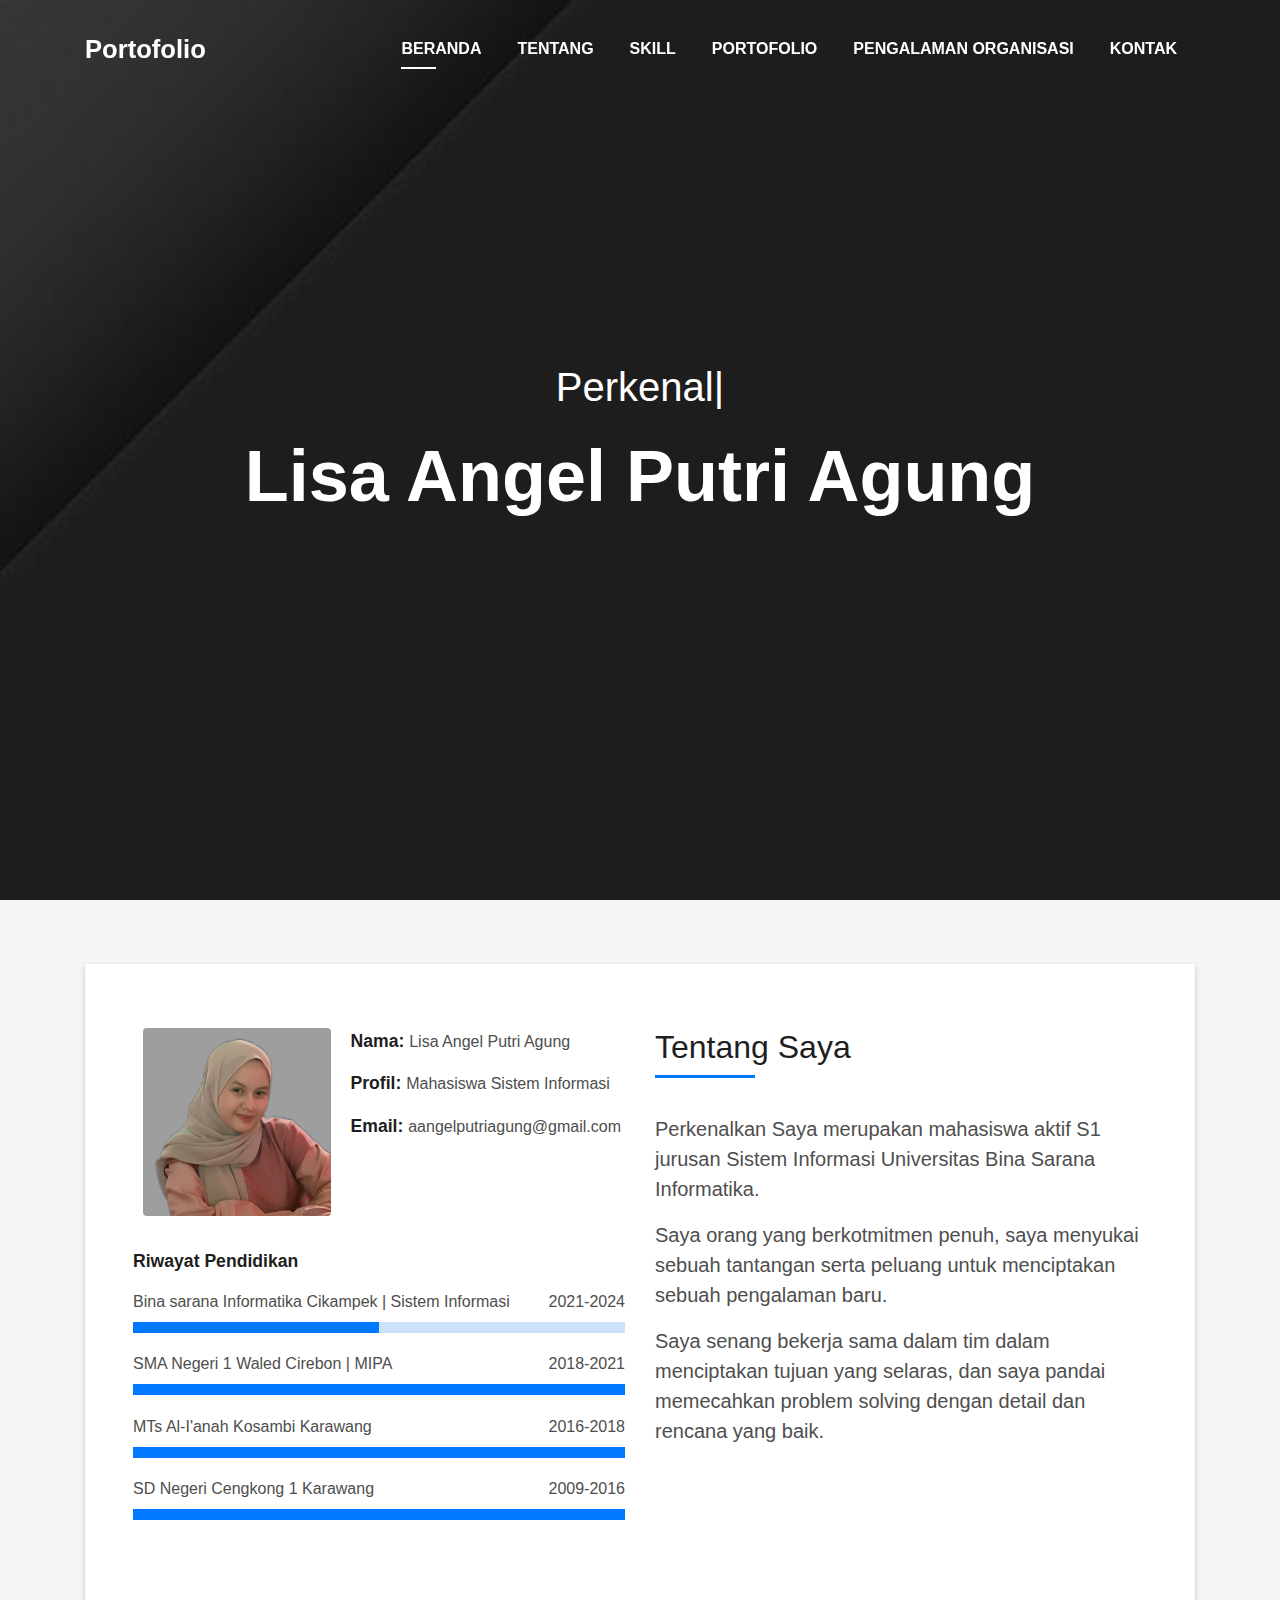
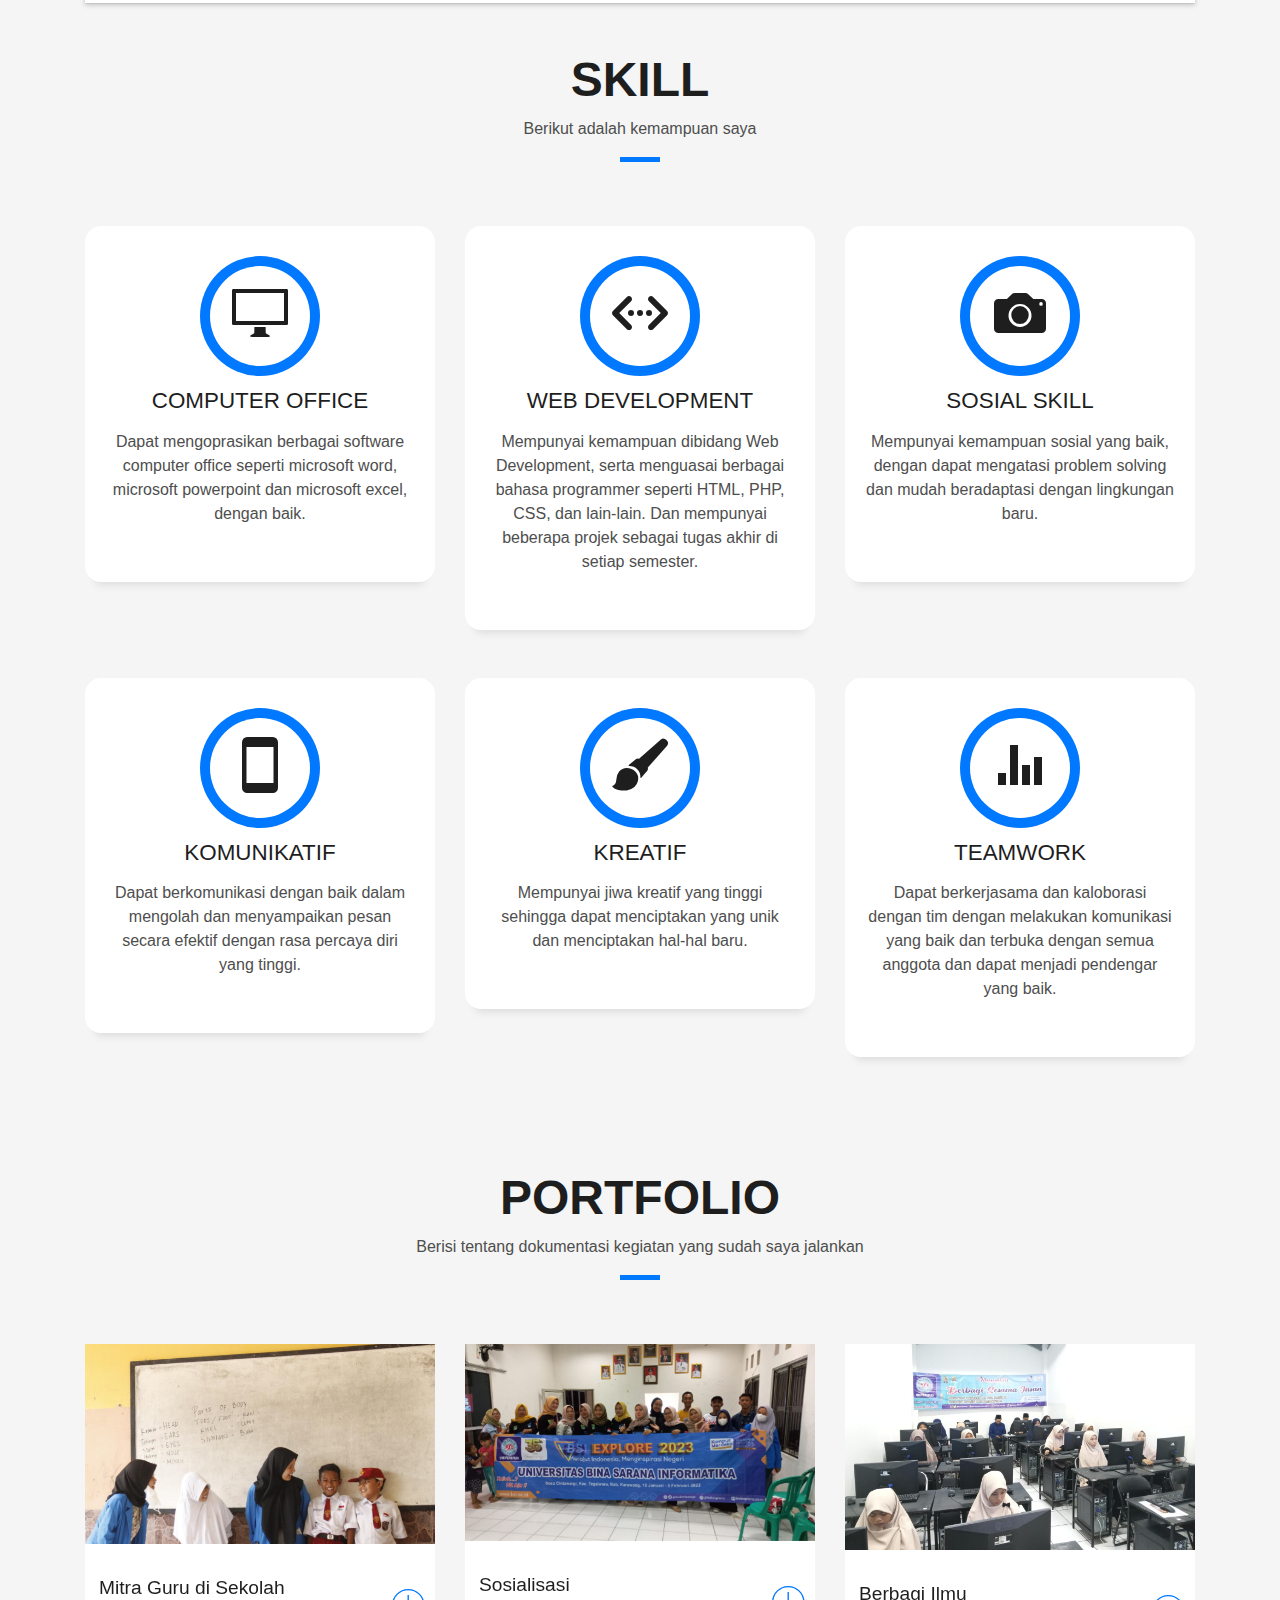
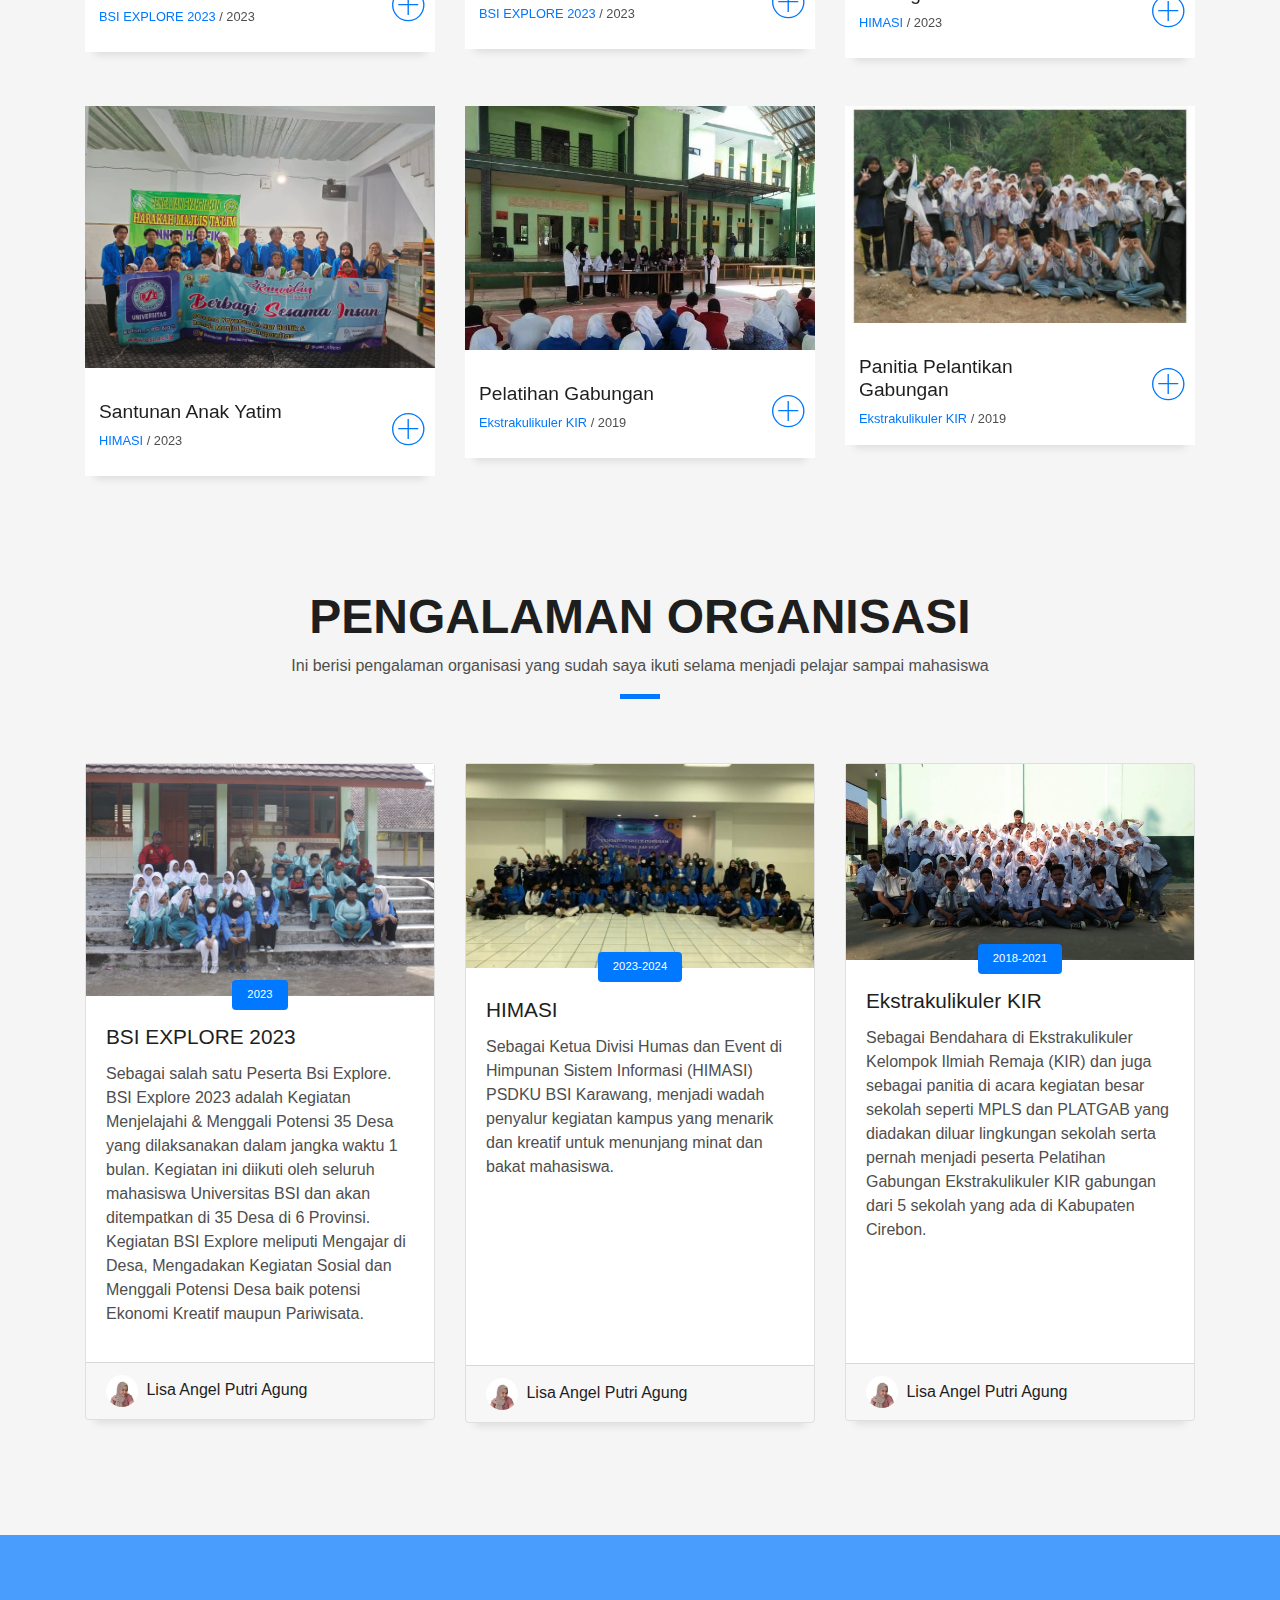
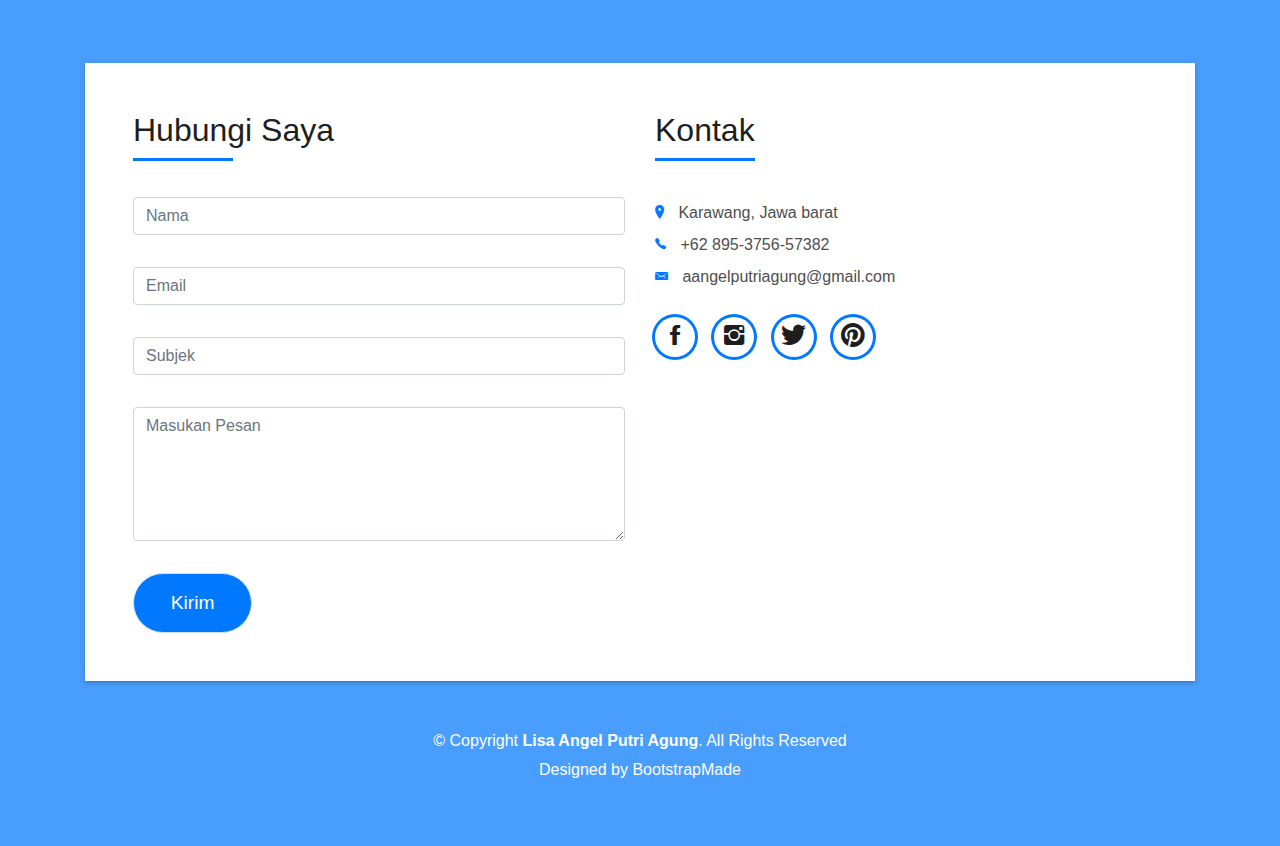
<file: index.html>
<!DOCTYPE html>
<html lang="en">

<head>
  <meta charset="utf-8">
  <title>CV Lisa Angel Putri Agung</title>
  <meta content="width=device-width, initial-scale=1.0" name="viewport">
  <meta content="" name="keywords">
  <meta content="" name="description">

  <!-- Favicons -->
  <link href="img/info.png" rel="icon">
  <link href="img/info.png" rel="apple-touch-icon">

  <!-- Bootstrap CSS File -->
  <link href="lib/bootstrap/css/bootstrap.min.css" rel="stylesheet">

  <!-- Libraries CSS Files -->
  <link href="lib/font-awesome/css/font-awesome.min.css" rel="stylesheet">
  <link href="lib/animate/animate.min.css" rel="stylesheet">
  <link href="lib/ionicons/css/ionicons.min.css" rel="stylesheet">
  <link href="lib/owlcarousel/assets/owl.carousel.min.css" rel="stylesheet">
  <link href="lib/lightbox/css/lightbox.min.css" rel="stylesheet">

  <!-- Main Stylesheet File -->
  <link href="css/style.css" rel="stylesheet">

  <!-- =======================================================
    Theme Name: DevFolio
    Theme URL: https://bootstrapmade.com/devfolio-bootstrap-portfolio-html-template/
    Author: BootstrapMade.com
    License: https://bootstrapmade.com/license/
  ======================================================= -->
</head>

<body id="page-top">

  <!--/ Nav Star /-->
  <nav class="navbar navbar-b navbar-trans navbar-expand-md fixed-top" id="mainNav">
    <div class="container">
      <a class="navbar-brand js-scroll" href="#page-top">Portofolio</a>
      <button class="navbar-toggler collapsed" type="button" data-toggle="collapse" data-target="#navbarDefault"
        aria-controls="navbarDefault" aria-expanded="false" aria-label="Toggle navigation">
        <span></span>
        <span></span>
        <span></span>
      </button>
      <div class="navbar-collapse collapse justify-content-end" id="navbarDefault">
        <ul class="navbar-nav">
          <li class="nav-item">
            <a class="nav-link js-scroll active" href="#home">Beranda</a>
          </li>
          <li class="nav-item">
            <a class="nav-link js-scroll" href="#about">Tentang</a>
          </li>
          <li class="nav-item">
            <a class="nav-link js-scroll" href="#service">Skill</a>
          </li>
          <li class="nav-item">
            <a class="nav-link js-scroll" href="#work">Portofolio</a>
          </li>
          <li class="nav-item">
            <a class="nav-link js-scroll" href="#blog">Pengalaman Organisasi</a>
          </li>
          <li class="nav-item">
            <a class="nav-link js-scroll" href="#contact">Kontak</a>
          </li>
        </ul>
      </div>
    </div>
  </nav>
  <!--/ Nav End /-->

  <!--/ Intro Skew Star /-->
  <div id="home" class="intro route bg-image" style="background-image: url(img/intro-bg3.jpg)">
    <div class="overlay-itro"></div>
    <div class="intro-content display-table">
      <div class="table-cell">
        <div class="container">
          <!--<p class="display-6 color-d">Hello, world!</p>-->
          <p class="intro-subtitle"><span class="text-slider-items">Perkenalkan Saya</span><strong
              class="text-slider"></strong></p>
          <h1 class="intro-title mb-4">Lisa Angel Putri Agung</h1>
          <!-- <p class="pt-3"><a class="btn btn-primary btn js-scroll px-4" href="#about" role="button">Learn More</a></p> -->
        </div>
      </div>
    </div>
  </div>
  <!--/ Intro Skew End /-->

  <section id="about" class="about-mf sect-pt4 route">
    <div class="container">
      <div class="row">
        <div class="col-sm-12">
          <div class="box-shadow-full">
            <div class="row">
              <div class="col-md-6">
                <div class="row">
                  <div class="col-sm-6 col-md-5">
                    <div class="about-img">
                      <img src="img/testimonial-5.jpg" class="img-fluid rounded b-shadow-a" alt="">
                    </div>
                  </div>
                  <div class="col-sm-6 col-md-7">
                    <div class="about-info">
                      <p><span class="title-s">Nama: </span> <span>Lisa Angel Putri Agung</span></p>
                      <p><span class="title-s">Profil: </span> <span>Mahasiswa Sistem Informasi</span></p>
                      <p><span class="title-s">Email: </span> <span>aangelputriagung@gmail.com</span></p>
                    </div>
                  </div>
                </div>
                <div class="skill-mf">
                  <p class="title-s">Riwayat Pendidikan</p>
                  <span>Bina sarana Informatika Cikampek | Sistem Informasi</span> <span
                    class="pull-right">2021-2024</span>
                  <div class="progress">
                    <div class="progress-bar" role="progressbar" style="width: 50%;" aria-valuenow="50"
                      aria-valuemin="0" aria-valuemax="100"></div>
                  </div>
                  <span>SMA Negeri 1 Waled Cirebon | MIPA</span> <span class="pull-right">2018-2021</span>
                  <div class="progress">
                    <div class="progress-bar" role="progressbar" style="width: 100%" aria-valuenow="100"
                      aria-valuemin="0" aria-valuemax="100"></div>
                  </div>
                  <span>MTs Al-I'anah Kosambi Karawang</span> <span class="pull-right">2016-2018</span>
                  <div class="progress">
                    <div class="progress-bar" role="progressbar" style="width: 100%" aria-valuenow="100"
                      aria-valuemin="0" aria-valuemax="100"></div>
                  </div>
                  <span>SD Negeri Cengkong 1 Karawang</span> <span class="pull-right">2009-2016</span>
                  <div class="progress">
                    <div class="progress-bar" role="progressbar" style="width: 100%" aria-valuenow="100"
                      aria-valuemin="0" aria-valuemax="100"></div>
                  </div>
                </div>
              </div>
              <div class="col-md-6">
                <div class="about-me pt-4 pt-md-0">
                  <div class="title-box-2">
                    <h5 class="title-left">
                      Tentang Saya
                    </h5>
                  </div>
                  <p class="lead">
                    Perkenalkan Saya merupakan mahasiswa aktif S1 jurusan Sistem Informasi Universitas Bina Sarana
                    Informatika.
                  </p>
                  <p class="lead">
                    Saya orang yang berkotmitmen penuh, saya menyukai sebuah tantangan serta peluang untuk menciptakan
                    sebuah pengalaman baru.
                  </p>
                  <p class="lead">
                    Saya senang bekerja sama dalam tim dalam menciptakan tujuan yang selaras, dan saya pandai memecahkan
                    problem
                    solving dengan detail dan rencana yang baik.

                  </p>
                </div>
              </div>
            </div>
          </div>
        </div>
      </div>
    </div>
  </section>

  <!--/ Section Services Star /-->
  <section id="service" class="services-mf route">
    <div class="container">
      <div class="row">
        <div class="col-sm-12">
          <div class="title-box text-center">
            <h3 class="title-a">
              Skill
            </h3>
            <p class="subtitle-a">
              Berikut adalah kemampuan saya
            </p>
            <div class="line-mf"></div>
          </div>
        </div>
      </div>
      <div class="row">
        <div class="col-md-4">
          <div class="service-box">
            <div class="service-ico">
              <span class="ico-circle"><i class="ion-monitor"></i></span>
            </div>
            <div class="service-content">
              <h2 class="s-title">Computer Office</h2>
              <p class="s-description text-center">
                Dapat mengoprasikan berbagai software computer office seperti microsoft word, microsoft powerpoint
                dan microsoft excel,
                dengan baik.
              </p>
            </div>
          </div>
        </div>
        <div class="col-md-4">
          <div class="service-box">
            <div class="service-ico">
              <span class="ico-circle"><i class="ion-code-working"></i></span>
            </div>
            <div class="service-content">
              <h2 class="s-title">Web Development</h2>
              <p class="s-description text-center">
                Mempunyai kemampuan dibidang Web Development, serta menguasai berbagai bahasa programmer
                seperti HTML, PHP, CSS, dan lain-lain.
                Dan mempunyai beberapa projek sebagai tugas akhir di setiap semester.
              </p>
            </div>
          </div>
        </div>
        <div class="col-md-4">
          <div class="service-box">
            <div class="service-ico">
              <span class="ico-circle"><i class="ion-camera"></i></span>
            </div>
            <div class="service-content">
              <h2 class="s-title">Sosial Skill</h2>
              <p class="s-description text-center">
                Mempunyai kemampuan sosial yang baik, dengan dapat mengatasi problem solving dan
                mudah beradaptasi dengan lingkungan baru.

              </p>
            </div>
          </div>
        </div>
        <div class="col-md-4">
          <div class="service-box">
            <div class="service-ico">
              <span class="ico-circle"><i class="ion-android-phone-portrait"></i></span>
            </div>
            <div class="service-content">
              <h2 class="s-title">Komunikatif</h2>
              <p class="s-description text-center">
                Dapat berkomunikasi dengan baik dalam mengolah dan menyampaikan pesan secara efektif
                dengan rasa percaya diri yang tinggi.

              </p>
            </div>
          </div>
        </div>
        <div class="col-md-4">
          <div class="service-box">
            <div class="service-ico">
              <span class="ico-circle"><i class="ion-paintbrush"></i></span>
            </div>
            <div class="service-content">
              <h2 class="s-title">Kreatif</h2>
              <p class="s-description text-center">
                Mempunyai jiwa kreatif yang tinggi sehingga dapat menciptakan yang unik dan menciptakan
                hal-hal baru.

              </p>
            </div>
          </div>
        </div>
        <div class="col-md-4">
          <div class="service-box">
            <div class="service-ico">
              <span class="ico-circle"><i class="ion-stats-bars"></i></span>
            </div>
            <div class="service-content">
              <h2 class="s-title">Teamwork</h2>
              <p class="s-description text-center">
                Dapat berkerjasama dan kaloborasi dengan tim dengan melakukan komunikasi yang baik dan
                terbuka dengan semua anggota dan dapat menjadi pendengar yang baik.

              </p>
            </div>
          </div>
        </div>
      </div>
    </div>
  </section>


  <!--/ Section Portfolio Star /-->
  <section id="work" class="portfolio-mf sect-pt4 route">
    <div class="container">
      <div class="row">
        <div class="col-sm-12">
          <div class="title-box text-center">
            <h3 class="title-a">
              Portfolio
            </h3>
            <p class="subtitle-a">
              Berisi tentang dokumentasi kegiatan yang sudah saya jalankan
            </p>
            <div class="line-mf"></div>
          </div>
        </div>
      </div>
      <div class="row">
        <div class="col-md-4">
          <div class="work-box">
            <a href="img/1.jpg" data-lightbox="gallery-mf">
              <div class="work-img">
                <img src="img/1.jpg" alt="" class="img-fluid">
              </div>
              <div class="work-content">
                <div class="row">
                  <div class="col-sm-8">
                    <h2 class="w-title">Mitra Guru di Sekolah</h2>
                    <div class="w-more">
                      <span class="w-ctegory">BSI EXPLORE 2023</span> / <span class="w-date">2023</span>
                    </div>
                  </div>
                  <div class="col-sm-4">
                    <div class="w-like">
                      <span class="ion-ios-plus-outline"></span>
                    </div>
                  </div>
                </div>
              </div>
            </a>
          </div>
        </div>
        <div class="col-md-4">
          <div class="work-box">
            <a href="img/4.jpg" data-lightbox="gallery-mf">
              <div class="work-img">
                <img src="img/4.jpg" alt="" class="img-fluid">
              </div>
              <div class="work-content">
                <div class="row">
                  <div class="col-sm-8">
                    <h2 class="w-title">Sosialisasi</h2>
                    <div class="w-more">
                      <span class="w-ctegory">BSI EXPLORE 2023</span> / <span class="w-date">2023</span>
                    </div>
                  </div>
                  <div class="col-sm-4">
                    <div class="w-like">
                      <span class="ion-ios-plus-outline"></span>
                    </div>
                  </div>
                </div>
              </div>
            </a>
          </div>
        </div>
        <div class="col-md-4">
          <div class="work-box">
            <a href="img/6.jpg" data-lightbox="gallery-mf">
              <div class="work-img">
                <img src="img/6.jpg" alt="" class="img-fluid">
              </div>
              <div class="work-content">
                <div class="row">
                  <div class="col-sm-8">
                    <h2 class="w-title">Berbagi Ilmu</h2>
                    <div class="w-more">
                      <span class="w-ctegory">HIMASI</span> / <span class="w-date">2023</span>
                    </div>
                  </div>
                  <div class="col-sm-4">
                    <div class="w-like">
                      <span class="ion-ios-plus-outline"></span>
                    </div>
                  </div>
                </div>
              </div>
            </a>
          </div>
        </div>
        <div class="col-md-4">
          <div class="work-box">
            <a href="img/5.jpg" data-lightbox="gallery-mf">
              <div class="work-img">
                <img src="img/5.jpg" alt="" class="img-fluid">
              </div>
              <div class="work-content">
                <div class="row">
                  <div class="col-sm-8">
                    <h2 class="w-title">Santunan Anak Yatim</h2>
                    <div class="w-more">
                      <span class="w-ctegory">HIMASI</span> / <span class="w-date">2023</span>
                    </div>
                  </div>
                  <div class="col-sm-4">
                    <div class="w-like">
                      <span class="ion-ios-plus-outline"></span>
                    </div>
                  </div>
                </div>
              </div>
            </a>
          </div>
        </div>
        <div class="col-md-4">
          <div class="work-box">
            <a href="img/7.jpg" data-lightbox="gallery-mf">
              <div class="work-img">
                <img src="img/7.jpg" alt="" class="img-fluid">
              </div>
              <div class="work-content">
                <div class="row">
                  <div class="col-sm-8">
                    <h2 class="w-title">Pelatihan Gabungan</h2>
                    <div class="w-more">
                      <span class="w-ctegory">Ekstrakulikuler KIR</span> / <span class="w-date">2019</span>
                    </div>
                  </div>
                  <div class="col-sm-4">
                    <div class="w-like">
                      <span class="ion-ios-plus-outline"></span>
                    </div>
                  </div>
                </div>
              </div>
            </a>
          </div>
        </div>
        <div class="col-md-4">
          <div class="work-box">
            <a href="img/3.jpg" data-lightbox="gallery-mf">
              <div class="work-img">
                <img src="img/3.jpg" alt="" class="img-fluid">
              </div>
              <div class="work-content">
                <div class="row">
                  <div class="col-sm-8">
                    <h2 class="w-title">Panitia Pelantikan Gabungan</h2>
                    <div class="w-more">
                      <span class="w-ctegory">Ekstrakulikuler KIR</span> / <span class="w-date">2019</span>
                    </div>
                  </div>
                  <div class="col-sm-4">
                    <div class="w-like">
                      <span class="ion-ios-plus-outline"></span>
                    </div>
                  </div>
                </div>
              </div>
            </a>
          </div>
        </div>

      </div>
    </div>
  </section>
  <!--/ Section Portfolio End /-->


  <!--/ Section Blog Star /-->
  <section id="blog" class="blog-mf sect-pt4 route">
    <div class="container">
      <div class="row">
        <div class="col-sm-12">
          <div class="title-box text-center">
            <h3 class="title-a">
              Pengalaman Organisasi
            </h3>
            <p class="subtitle-a">
              Ini berisi pengalaman organisasi yang sudah saya ikuti selama menjadi pelajar sampai mahasiswa
            </p>
            <div class="line-mf"></div>
          </div>
        </div>
      </div>
      <div class="row">
        <div class="col-md-4">
          <div class="card card-blog">
            <div class="card-img">
              <a href="blog-single.html"><img src="img/post-4.jpg" alt="" class="img-fluid"></a>
            </div>
            <div class="card-body">
              <div class="card-category-box">
                <div class="card-category">
                  <h6 class="category">2023</h6>
                </div>
              </div>
              <h3 class="card-title"><a href="blog-single.html">BSI EXPLORE 2023</a></h3>
              <p class="card-description">
                Sebagai salah satu Peserta Bsi Explore. BSI Explore 2023 adalah Kegiatan Menjelajahi & Menggali Potensi
                35 Desa yang dilaksanakan dalam jangka waktu 1 bulan.
                Kegiatan ini diikuti oleh seluruh mahasiswa Universitas BSI dan akan ditempatkan di 35 Desa di 6
                Provinsi.
                Kegiatan BSI Explore meliputi Mengajar di Desa, Mengadakan Kegiatan Sosial dan
                Menggali Potensi Desa baik potensi Ekonomi Kreatif maupun Pariwisata.
              </p>
            </div>
            <div class="card-footer">
              <div class="post-author">
                <a href="#">
                  <img src="img/testimonial-1.jpg" alt="" class="avatar rounded-circle">
                  <span class="author">Lisa Angel Putri Agung</span>
                </a>
              </div>

            </div>
          </div>
        </div>
        <div class="col-md-4">
          <div class="card card-blog">
            <div class="card-img">
              <a href="blog-single.html"><img src="img/post-5.jpg" alt="" class="img-fluid"></a>
            </div>
            <div class="card-body">
              <div class="card-category-box">
                <div class="card-category">
                  <h6 class="category">2023-2024</h6>
                </div>
              </div>
              <h3 class="card-title"><a href="blog-single.html">HIMASI</a></h3>
              <p class="card-description " style="padding-bottom: 150px">
                Sebagai Ketua Divisi Humas dan Event di Himpunan Sistem Informasi (HIMASI) PSDKU BSI Karawang,
                menjadi wadah penyalur kegiatan kampus yang menarik dan kreatif untuk menunjang minat dan bakat
                mahasiswa.
              </p>
            </div>
            <div class="card-footer">
              <div class="post-author">
                <a href="#">
                  <img src="img/testimonial-1.jpg" alt="" class="avatar rounded-circle">
                  <span class="author">Lisa Angel Putri Agung</span>
                </a>
              </div>

            </div>
          </div>
        </div>
        <div class="col-md-4">
          <div class="card card-blog">
            <div class="card-img">
              <a href="blog-single.html"><img src="img/post-6.jpg" alt="" class="img-fluid"></a>
            </div>
            <div class="card-body">
              <div class="card-category-box">
                <div class="card-category">
                  <h6 class="category">2018-2021</h6>
                </div>
              </div>
              <h3 class="card-title"><a href="blog-single.html">Ekstrakulikuler KIR</a></h3>
              <p class="card-description" style="padding-bottom: 85px;">
                Sebagai Bendahara di Ekstrakulikuler Kelompok Ilmiah Remaja (KIR) dan juga sebagai panitia di acara
                kegiatan besar sekolah seperti MPLS dan PLATGAB yang diadakan diluar lingkungan sekolah serta
                pernah menjadi peserta Pelatihan Gabungan Ekstrakulikuler KIR gabungan dari 5 sekolah yang ada di
                Kabupaten Cirebon.
              </p>
            </div>
            <div class=" card-footer">
              <div class="post-author">
                <a href="#">
                  <img src="img/testimonial-1.jpg" alt="" class="avatar rounded-circle">
                  <span class="author">Lisa Angel Putri Agung</span>
                </a>
              </div>

            </div>
          </div>
        </div>
      </div>
    </div>
  </section>
  <!--/ Section Blog End /-->

  <!--/ Section Contact-Footer Star /-->
  <section class="paralax-mf footer-paralax bg-image sect-mt4 route" style="background-image: url(img/overlay-bg.jpg)">
    <div class="overlay-mf"></div>
    <div class="container">
      <div class="row">
        <div class="col-sm-12">
          <div class="contact-mf">
            <div id="contact" class="box-shadow-full">
              <div class="row">
                <div class="col-md-6">
                  <div class="title-box-2">
                    <h5 class="title-left">
                      Hubungi Saya
                    </h5>
                  </div>
                  <div>
                    <form action="" method="post" role="form" class="contactForm">
                      <div id="sendmessage">Pesan anda sudah terkirim. Terima kasih!</div>
                      <div id="errormessage"></div>
                      <div class="row">
                        <div class="col-md-12 mb-3">
                          <div class="form-group">
                            <input type="text" name="name" class="form-control" id="name" placeholder="Nama"
                              data-rule="minlen:4" data-msg="Please enter at least 4 chars" />
                            <div class="validation"></div>
                          </div>
                        </div>
                        <div class="col-md-12 mb-3">
                          <div class="form-group">
                            <input type="email" class="form-control" name="email" id="email" placeholder="Email"
                              data-rule="email" data-msg="Please enter a valid email" />
                            <div class="validation"></div>
                          </div>
                        </div>
                        <div class="col-md-12 mb-3">
                          <div class="form-group">
                            <input type="text" class="form-control" name="subject" id="subject" placeholder="Subjek"
                              data-rule="minlen:4" data-msg="Please enter at least 8 chars of subject" />
                            <div class="validation"></div>
                          </div>
                        </div>
                        <div class="col-md-12 mb-3">
                          <div class="form-group">
                            <textarea class="form-control" name="message" rows="5" data-rule="required"
                              data-msg="Please write something for us" placeholder="Masukan Pesan"></textarea>
                            <div class="validation"></div>
                          </div>
                        </div>
                        <div class="col-md-12">
                          <button type="submit" class="button button-a button-big button-rouded">Kirim</button>
                        </div>
                      </div>
                    </form>
                  </div>
                </div>
                <div class="col-md-6">
                  <div class="title-box-2 pt-4 pt-md-0">
                    <h5 class="title-left">
                      Kontak
                    </h5>
                  </div>
                  <div class="more-info">

                    <ul class="list-ico">
                      <li><span class="ion-ios-location"></span> Karawang, Jawa barat</li>
                      <li><span class="ion-ios-telephone"></span> +62 895-3756-57382</li>
                      <li><span class="ion-email"></span> aangelputriagung@gmail.com</li>
                    </ul>
                  </div>
                  <div class="socials">
                    <ul>
                      <li><a
                          href="https://www.facebook.com/profile.php?id=100009009228114&mibextid=HQY48bSgtFjSxY5f"><span
                            class="ico-circle"><i class="ion-social-facebook"></i></span></a></li>
                      <li><a href="https://instagram.com/angelptz?igshid=ZDdkNTZiNTM="><span class="ico-circle"><i
                              class="ion-social-instagram"></i></span></a></li>
                      <li><a href="https://twitter.com/angelptzz?t=Z163bAjgW2f7R1mRNu0qTw&s=09"><span
                            class="ico-circle"><i class="ion-social-twitter"></i></span></a></li>
                      <li><a href="https://pin.it/4Snqbpb"><span class="ico-circle"><i
                              class="ion-social-pinterest"></i></span></a></li>
                    </ul>
                  </div>
                </div>
              </div>
            </div>
          </div>
        </div>
      </div>
    </div>
    <footer>
      <div class="container">
        <div class="row">
          <div class="col-sm-12">
            <div class="copyright-box">
              <p class="copyright">&copy; Copyright <strong>Lisa Angel Putri Agung</strong>. All Rights Reserved</p>
              <div class="credits">
                <!--
                  All the links in the footer should remain intact.
                  You can delete the links only if you purchased the pro version.
                  Licensing information: https://bootstrapmade.com/license/
                  Purchase the pro version with working PHP/AJAX contact form: https://bootstrapmade.com/buy/?theme=DevFolio
                -->
                Designed by <a href="https://bootstrapmade.com/">BootstrapMade</a>
              </div>
            </div>
          </div>
        </div>
      </div>
    </footer>
  </section>
  <!--/ Section Contact-footer End /-->

  <a href="#" class="back-to-top"><i class="fa fa-chevron-up"></i></a>
  <div id="preloader"></div>

  <!-- JavaScript Libraries -->
  <script src="lib/jquery/jquery.min.js"></script>
  <script src="lib/jquery/jquery-migrate.min.js"></script>
  <script src="lib/popper/popper.min.js"></script>
  <script src="lib/bootstrap/js/bootstrap.min.js"></script>
  <script src="lib/easing/easing.min.js"></script>
  <script src="lib/counterup/jquery.waypoints.min.js"></script>
  <script src="lib/counterup/jquery.counterup.js"></script>
  <script src="lib/owlcarousel/owl.carousel.min.js"></script>
  <script src="lib/lightbox/js/lightbox.min.js"></script>
  <script src="lib/typed/typed.min.js"></script>
  <!-- Contact Form JavaScript File -->
  <script src="contactform/contactform.js"></script>

  <!-- Template Main Javascript File -->
  <script src="js/main.js"></script>

</body>

</html>
</file>
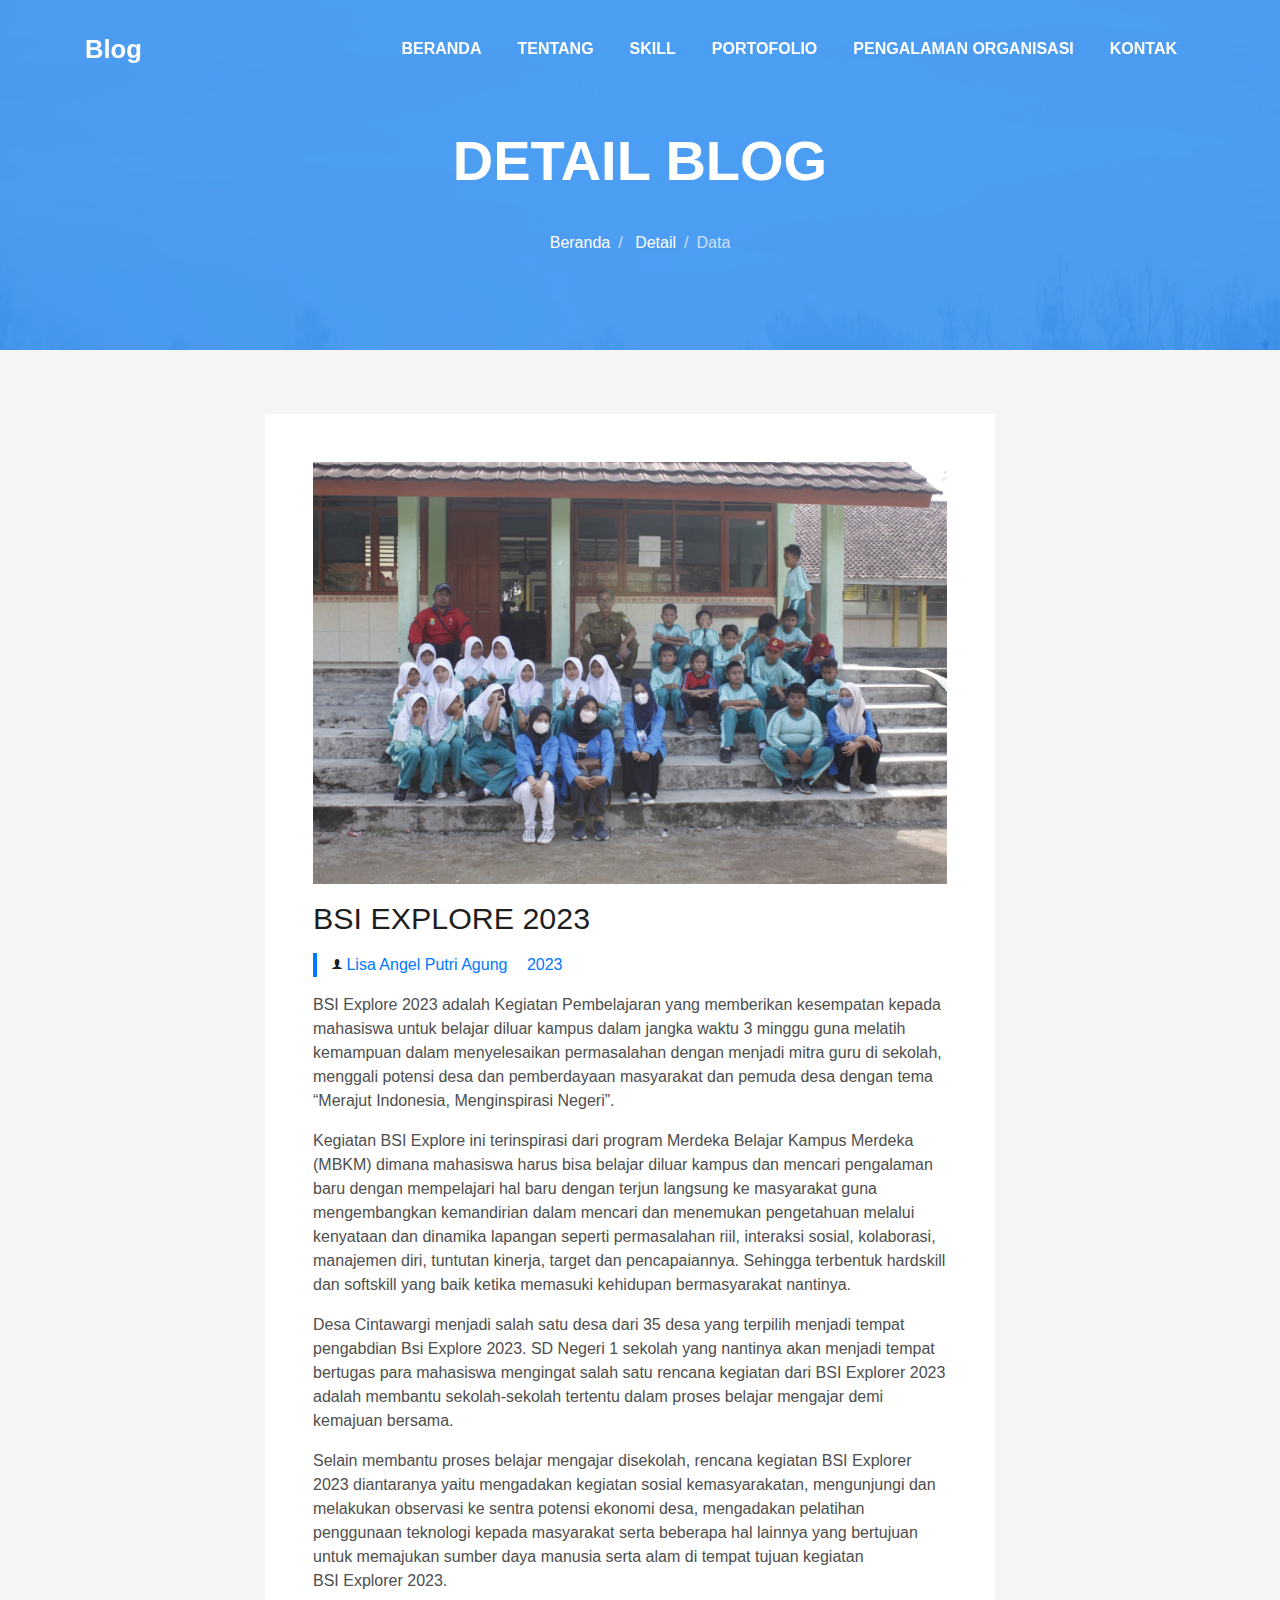
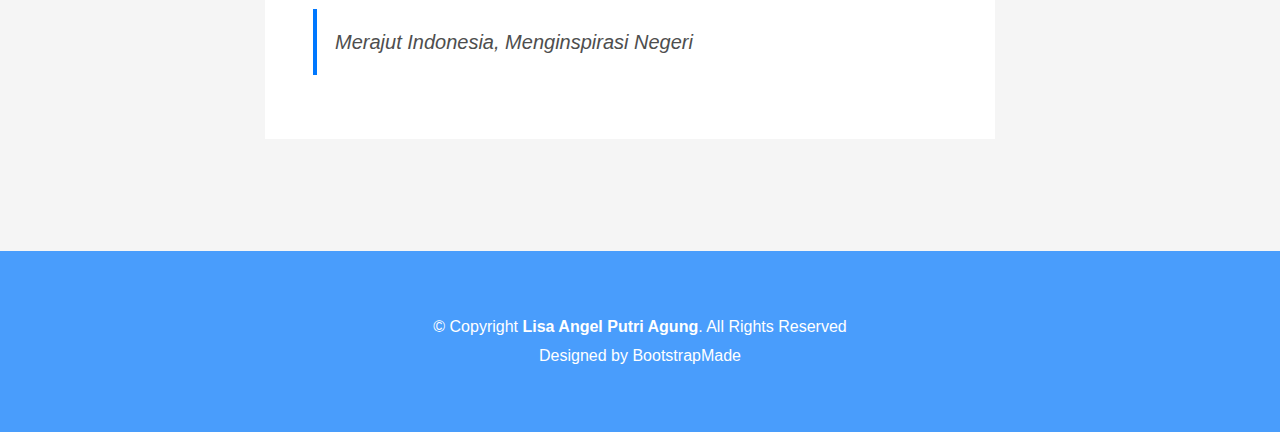
<file: blog-single.html>
<!DOCTYPE html>
<html lang="en">

<head>
  <meta charset="utf-8">
  <title>CV Lisa Angel Putri Agung</title>
  <meta content="width=device-width, initial-scale=1.0" name="viewport">
  <meta content="" name="keywords">
  <meta content="" name="description">

  <!-- Favicons -->
  <link href="img/favicon.png" rel="icon">
  <link href="img/apple-touch-icon.png" rel="apple-touch-icon">

  <!-- Bootstrap CSS File -->
  <link href="lib/bootstrap/css/bootstrap.min.css" rel="stylesheet">

  <!-- Libraries CSS Files -->
  <link href="lib/font-awesome/css/font-awesome.min.css" rel="stylesheet">
  <link href="lib/animate/animate.min.css" rel="stylesheet">
  <link href="lib/ionicons/css/ionicons.min.css" rel="stylesheet">
  <link href="lib/owlcarousel/assets/owl.carousel.min.css" rel="stylesheet">
  <link href="lib/lightbox/css/lightbox.min.css" rel="stylesheet">

  <!-- Main Stylesheet File -->
  <link href="css/style.css" rel="stylesheet">

  <!-- =======================================================
    Theme Name: DevFolio
    Theme URL: https://bootstrapmade.com/devfolio-bootstrap-portfolio-html-template/
    Author: BootstrapMade.com
    License: https://bootstrapmade.com/license/
  ======================================================= -->
</head>

<body>
  <!--/ Nav Star /-->
  <nav class="navbar navbar-b navbar-trans navbar-expand-md fixed-top" id="mainNav">
    <div class="container">
      <a class="navbar-brand js-scroll" href="#page-top">Blog</a>
      <button class="navbar-toggler collapsed" type="button" data-toggle="collapse" data-target="#navbarDefault"
        aria-controls="navbarDefault" aria-expanded="false" aria-label="Toggle navigation">
        <span></span>
        <span></span>
        <span></span>
      </button>
      <div class="navbar-collapse collapse justify-content-end" id="navbarDefault">
        <ul class="navbar-nav">
          <li class="nav-item">
            <a class="nav-link js-scroll" href="index.html">Beranda</a>
          </li>
          <li class="nav-item">
            <a class="nav-link js-scroll" href="#">Tentang</a>
          </li>
          <li class="nav-item">
            <a class="nav-link js-scroll" href="#">Skill</a>
          </li>
          <li class="nav-item">
            <a class="nav-link js-scroll" href="#">Portofolio</a>
          </li>
          <li class="nav-item">
            <a class="nav-link js-scroll" href="#">Pengalaman Organisasi</a>
          </li>
          <li class="nav-item">
            <a class="nav-link js-scroll" href="#">Kontak</a>
          </li>
        </ul>
      </div>
    </div>
  </nav>
  <!--/ Nav End /-->

  <!--/ Intro Skew Star /-->
  <div class="intro intro-single route bg-image" style="background-image: url(img/overlay-bg.jpg)">
    <div class="overlay-mf"></div>
    <div class="intro-content display-table">
      <div class="table-cell">
        <div class="container">
          <h2 class="intro-title mb-4">Detail Blog</h2>
          <ol class="breadcrumb d-flex justify-content-center">
            <li class="breadcrumb-item">
              <a href="#">Beranda</a>
            </li>
            <li class="breadcrumb-item">
              <a href="#">Detail</a>
            </li>
            <li class="breadcrumb-item active">Data</li>
          </ol>
        </div>
      </div>
    </div>
  </div>
  <!--/ Intro Skew End /-->

  <!--/ Section Blog-Single Star /-->
  <section class="blog-wrapper sect-pt4" id="blog">
    <div class="container blog1">
      <div class="row">
        <div class="col-md-8">
          <div class="post-box">
            <div class="post-thumb">
              <img src="img/post-4.jpg" class="img-fluid" alt="">
            </div>
            <div class="post-meta">
              <h1 class="article-title">BSI EXPLORE 2023</h1>
              <ul>
                <li>
                  <span class="ion-ios-person"></span>
                  <a href="#">Lisa Angel Putri Agung</a>
                </li>
                <li>
                  <span class="ion-date"></span>
                  <a href="#">2023</a>
                </li>
              </ul>
            </div>
            <div class="article-content">
              <p>
                BSI Explore 2023 adalah Kegiatan Pembelajaran yang memberikan kesempatan kepada mahasiswa untuk belajar
                diluar kampus
                dalam jangka waktu 3 minggu guna melatih kemampuan dalam menyelesaikan permasalahan dengan menjadi mitra
                guru di sekolah,
                menggali potensi desa dan pemberdayaan masyarakat dan pemuda desa dengan tema “Merajut Indonesia,
                Menginspirasi Negeri”.
              </p>
              <p>
                Kegiatan BSI Explore ini terinspirasi dari program Merdeka Belajar Kampus Merdeka (MBKM) dimana
                mahasiswa harus bisa belajar diluar kampus
                dan mencari pengalaman baru dengan mempelajari hal baru dengan terjun langsung ke masyarakat guna
                mengembangkan kemandirian dalam mencari
                dan menemukan pengetahuan melalui kenyataan dan dinamika lapangan seperti permasalahan riil, interaksi
                sosial, kolaborasi, manajemen diri,
                tuntutan kinerja, target dan pencapaiannya. Sehingga terbentuk hardskill dan softskill yang baik ketika
                memasuki kehidupan bermasyarakat nantinya.
              </p>
              <p>
                Desa Cintawargi menjadi salah satu desa dari 35 desa yang terpilih menjadi tempat pengabdian Bsi Explore
                2023.
                SD Negeri 1 sekolah yang nantinya akan menjadi tempat bertugas para mahasiswa mengingat salah satu
                rencana kegiatan dari BSI Explorer 2023
                adalah membantu sekolah-sekolah tertentu dalam proses belajar mengajar demi kemajuan bersama.

              </p>
              <p>
                Selain membantu proses belajar mengajar disekolah, rencana kegiatan BSI Explorer 2023 diantaranya yaitu
                mengadakan kegiatan sosial kemasyarakatan,
                mengunjungi dan melakukan observasi ke sentra potensi ekonomi desa, mengadakan pelatihan penggunaan
                teknologi kepada masyarakat serta beberapa hal lainnya
                yang bertujuan untuk memajukan sumber daya manusia serta alam di tempat tujuan kegiatan
                BSI Explorer 2023.
              </p>
              <blockquote class="blockquote">
                <p class="mb-0">Merajut Indonesia, Menginspirasi Negeri</p>
              </blockquote>

            </div>
          </div>


          </ul>
        </div>
      </div>
    </div>
    </div>
    </div>
  </section>
  <!--/ Section Blog-Single End /-->

  <!--/ Section Contact-Footer Star /-->
  <section class="paralax-mf footer-paralax bg-image sect-mt4 route" style="background-image: url(img/overlay-bg.jpg)">
    <div class="overlay-mf"></div>
    <footer>
      <div class="container">
        <div class="row">
          <div class="col-sm-12">
            <div class="copyright-box">
              <p class="copyright">&copy; Copyright <strong>Lisa Angel Putri Agung</strong>. All Rights Reserved</p>
              <div class="credits">
                <!--
                  All the links in the footer should remain intact.
                  You can delete the links only if you purchased the pro version.
                  Licensing information: https://bootstrapmade.com/license/
                  Purchase the pro version with working PHP/AJAX contact form: https://bootstrapmade.com/buy/?theme=DevFolio
                -->
                Designed by <a href="https://bootstrapmade.com/">BootstrapMade</a>
              </div>
            </div>
          </div>
        </div>
      </div>
    </footer>
  </section>
  <!--/ Section Contact-footer End /-->

  <a href="#" class="back-to-top"><i class="fa fa-chevron-up"></i></a>
  <div id="preloader"></div>

  <!-- JavaScript Libraries -->
  <script src="lib/jquery/jquery.min.js"></script>
  <script src="lib/jquery/jquery-migrate.min.js"></script>
  <script src="lib/popper/popper.min.js"></script>
  <script src="lib/bootstrap/js/bootstrap.min.js"></script>
  <script src="lib/easing/easing.min.js"></script>
  <script src="lib/counterup/jquery.waypoints.min.js"></script>
  <script src="lib/counterup/jquery.counterup.js"></script>
  <script src="lib/owlcarousel/owl.carousel.min.js"></script>
  <script src="lib/lightbox/js/lightbox.min.js"></script>
  <script src="lib/typed/typed.min.js"></script>
  <!-- Contact Form JavaScript File -->
  <script src="contactform/contactform.js"></script>

  <!-- Template Main Javascript File -->
  <script src="js/main.js"></script>

</body>

</html>
</file>
<file: css/style.css>
/*
  Theme Name: DevFolio
  Theme URL: https://bootstrapmade.com/devfolio-bootstrap-portfolio-html-template/
  Author: BootstrapMade.com
  License: https://bootstrapmade.com/license/
*/

/*======================================
//--//-->   STYLES GENERALES
======================================*/

body {
  background-color: #f5f5f5;
  color: #4e4e4e;
}

h1,
h2,
h3,
h4,
h5,
h6 {
  color: #1e1e1e;
}

a {
  color: #1e1e1e;
  transition: all 0.5s ease-in-out;
}

a:hover {
  color: #0078ff;
  text-decoration: none;
  transition: all 0.5s ease-in-out;
}

.p-r {
  position: relative;
}

.color-a {
  color: #0078ff;
}

.color-d {
  color: #f5f5f5;
}

.color-text-a {
  color: #4e4e4e;
}

.box-shadow,
.paralax-mf,
.service-box,
.work-box,
.card-blog {
  box-shadow: 0 13px 8px -10px rgba(0, 0, 0, 0.1);
}

.box-shadow-a,
.button:hover {
  box-shadow: 0 0 0 4px #cde1f8;
}

.display-5 {
  font-size: 2.5rem;
  font-weight: 300;
  line-height: 1.1;
}

.display-6 {
  font-size: 2rem;
  font-weight: 300;
  line-height: 1.1;
}

.avatar {
  width: 32px;
  height: 32px;
  margin-right: 4px;
  overflow: hidden;
}

.bg-image {
  background-repeat: no-repeat;
  background-attachment: fixed;
  background-size: cover;
  background-position: center center;
}

.overlay-mf {
  background-color: #0078ff;
}

.overlay-mf {
  position: absolute;
  top: 0;
  left: 0px;
  padding: 0;
  height: 100%;
  width: 100%;
  opacity: .7;
}

.paralax-mf {
  position: relative;
  padding: 8rem 0;
}

.display-table {
  width: 100%;
  height: 100%;
  display: table;
}

.table-cell {
  display: table-cell;
  vertical-align: middle;
}

/*--/ Sections /--*/

.sect-4 {
  padding: 4rem 0;
}

.sect-pt4 {
  padding-top: 4rem;
}

.sect-mt4 {
  margin-top: 4rem;
}

/*--/ Title s /--*/

.title-s {
  font-weight: 600;
  color: #1e1e1e;
  font-size: 1.1rem;
}

/*--/ Title A /--*/

.title-box {
  margin-bottom: 4rem;
}

.title-a {
  font-size: 3rem;
  font-weight: bold;
  text-transform: uppercase;
}

.subtitle-a {
  color: #4e4e4e;
}

.line-mf {
  width: 40px;
  height: 5px;
  background-color: #0078ff;
  margin: 0 auto;
}

/*--/ Title Left /--*/

.title-box-2 {
  margin-bottom: 3rem;
}

.title-left {
  font-size: 2rem;
  position: relative;
}

.title-left:before {
  content: '';
  position: absolute;
  height: 3px;
  background-color: #0078ff;
  width: 100px;
  bottom: -12px;
}

/*------/ Box /------*/

.box-pl2 {
  padding-left: 2rem;
}

.box-shadow-full {
  padding: 3rem 1.25rem;
  position: relative;
  background-color: #fff;
  margin-bottom: 3rem;
  z-index: 2;
  box-shadow: 0 1px 1px 0 rgba(0, 0, 0, 0.06), 0 2px 5px 0 rgba(0, 0, 0, 0.2);
}

/*------/ Socials /------*/

.socials {
  padding: 1.5rem 0;
}

.socials ul li {
  display: inline-block;
}

.socials .ico-circle {
  height: 40px;
  width: 40px;
  font-size: 1.7rem;
  border-radius: 50%;
  line-height: 1.4;
  margin: 0 15px 0 0;
  box-shadow: 0 0 0 3px #0078ff;
  transition: all 500ms ease;
}

.socials .ico-circle:hover {
  background-color: #0078ff;
  color: #fff;
  box-shadow: 0 0 0 3px #cde1f8;
  transition: all 500ms ease;
}

/*------/ Ul resect /------*/

.ul-resect,
.socials ul,
.list-ico,
.blog-wrapper .post-meta ul,
.box-comments .list-comments,
.widget-sidebar .list-sidebar,
.widget-tags ul {
  list-style: none;
  padding-left: 0;
  margin-bottom: 0;
}

.list-ico {
  line-height: 2;
}

.list-ico span {
  color: #0078ff;
  margin-right: 10px;
}

/*------/ Ico Circle /------*/

.ico-circle {
  height: 100px;
  width: 100px;
  font-size: 2rem;
  border-radius: 50%;
  line-height: 1.55;
  margin: 0 auto;
  text-align: center;
  box-shadow: 0 0 0 10px #0078ff;
  display: block;
}

/*------/ Owl Carousel /------*/

.owl-theme .owl-dots {
  text-align: center;
  margin-top: 18px;
}

.owl-theme .owl-dots .owl-dot {
  display: inline-block;
}

.owl-theme .owl-dots .owl-dot span {
  width: 18px;
  height: 7px;
  margin: 5px 5px;
  background: #cde1f8;
  border: 0px solid #cde1f8;
  display: block;
  transition: all 0.6s ease-in-out;
  cursor: pointer;
}

.owl-theme .owl-dots .owl-dot:hover span {
  background-color: #cde1f8;
}

.owl-theme .owl-dots .owl-dot.active span {
  background-color: #1B1B1B;
  width: 25px;
}

/*--/ Scrolltop s /--*/

.scrolltop-mf {
  position: relative;
  display: none;
}

.scrolltop-mf span {
  z-index: 999;
  position: fixed;
  width: 42px;
  height: 42px;
  background-color: #0078ff;
  opacity: .7;
  font-size: 1.6rem;
  line-height: 1.5;
  text-align: center;
  color: #fff;
  top: auto;
  left: auto;
  right: 30px;
  bottom: 50px;
  cursor: pointer;
  border-radius: 50%;
}

/* Back to top button */
.back-to-top {
  position: fixed;
  display: none;
  background: #0078ff;
  color: #fff;
  width: 44px;
  height: 44px;
  text-align: center;
  line-height: 1;
  font-size: 16px;
  border-radius: 50%;
  right: 15px;
  bottom: 15px;
  transition: background 0.5s;
  z-index: 11;
}

.back-to-top i {
  padding-top: 12px;
  color: #fff;
}

/* Prelaoder */

#preloader {
  position: fixed;
  top: 0;
  left: 0;
  right: 0;
  bottom: 0;
  z-index: 9999;
  overflow: hidden;
  background: #fff;
}

#preloader:before {
  content: "";
  position: fixed;
  top: calc(50% - 30px);
  left: calc(50% - 30px);
  border: 6px solid #f2f2f2;
  border-top: 6px solid #0078ff;
  border-radius: 50%;
  width: 60px;
  height: 60px;
  -webkit-animation: animate-preloader 1s linear infinite;
  animation: animate-preloader 1s linear infinite;
}

@-webkit-keyframes animate-preloader {
  0% {
    -webkit-transform: rotate(0deg);
    transform: rotate(0deg);
  }

  100% {
    -webkit-transform: rotate(360deg);
    transform: rotate(360deg);
  }
}

@keyframes animate-preloader {
  0% {
    -webkit-transform: rotate(0deg);
    transform: rotate(0deg);
  }

  100% {
    -webkit-transform: rotate(360deg);
    transform: rotate(360deg);
  }
}

/*======================================
//--//-->   NAVBAR
======================================*/

.navbar-b {
  transition: all .5s ease-in-out;
  background-color: transparent;
  padding-top: 1.563rem;
  padding-bottom: 1.563rem;
}

.navbar-b.navbar-reduce {
  box-shadow: 0px 6px 9px 0px rgba(0, 0, 0, 0.06);
}

.navbar-b.navbar-trans .nav-item,
.navbar-b.navbar-reduce .nav-item {
  position: relative;
  padding-right: 10px;
  padding-left: 0;
}

.navbar-b.navbar-trans .nav-link,
.navbar-b.navbar-reduce .nav-link {
  color: #fff;
  text-transform: uppercase;
  font-weight: 600;
}

.navbar-b.navbar-trans .nav-link:before,
.navbar-b.navbar-reduce .nav-link:before {
  content: '';
  position: absolute;
  margin-left: 0px;
  width: 0%;
  bottom: 0;
  left: 0;
  height: 2px;
  transition: all 500ms ease;
}

.navbar-b.navbar-trans .nav-link:hover,
.navbar-b.navbar-reduce .nav-link:hover {
  color: #1B1B1B;
}

.navbar-b.navbar-trans .nav-link:hover:before,
.navbar-b.navbar-reduce .nav-link:hover:before {
  width: 35px;
}

.navbar-b.navbar-trans .show>.nav-link:before,
.navbar-b.navbar-trans .active>.nav-link:before,
.navbar-b.navbar-trans .nav-link.show:before,
.navbar-b.navbar-trans .nav-link.active:before,
.navbar-b.navbar-reduce .show>.nav-link:before,
.navbar-b.navbar-reduce .active>.nav-link:before,
.navbar-b.navbar-reduce .nav-link.show:before,
.navbar-b.navbar-reduce .nav-link.active:before {
  width: 35px;
}

.navbar-b.navbar-trans .nav-link:before {
  background-color: #fff;
}

.navbar-b.navbar-trans .nav-link:hover {
  color: #fff;
}

.navbar-b.navbar-trans .show>.nav-link,
.navbar-b.navbar-trans .active>.nav-link,
.navbar-b.navbar-trans .nav-link.show,
.navbar-b.navbar-trans .nav-link.active {
  color: #fff;
}

.navbar-b.navbar-reduce {
  transition: all .5s ease-in-out;
  background-color: #fff;
  padding-top: 15px;
  padding-bottom: 15px;
}

.navbar-b.navbar-reduce .nav-link {
  color: #0078ff;
}

.navbar-b.navbar-reduce .nav-link:before {
  background-color: #0078ff;
}

.navbar-b.navbar-reduce .nav-link:hover {
  color: #0078ff;
}

.navbar-b.navbar-reduce .show>.nav-link,
.navbar-b.navbar-reduce .active>.nav-link,
.navbar-b.navbar-reduce .nav-link.show,
.navbar-b.navbar-reduce .nav-link.active {
  color: #0078ff;
}

.navbar-b.navbar-reduce .navbar-brand {
  color: #0078ff;
}

.navbar-b.navbar-reduce .navbar-toggler span {
  background-color: #1B1B1B;
}

.navbar-b .navbar-brand {
  color: #fff;
  font-size: 1.6rem;
  font-weight: 600;
}

.navbar-b .navbar-nav .dropdown-item.show .dropdown-menu,
.navbar-b .dropdown.show .dropdown-menu,
.navbar-b .dropdown-btn.show .dropdown-menu {
  -webkit-transform: translate3d(0px, 0px, 0px);
  transform: translate3d(0px, 0px, 0px);
  visibility: visible !important;
}

.navbar-b .dropdown-menu {
  margin: 1.12rem 0 0;
  border-radius: 0;
}

.navbar-b .dropdown-menu .dropdown-item {
  padding: .7rem 1.7rem;
  transition: all 500ms ease;
}

.navbar-b .dropdown-menu .dropdown-item:hover {
  background-color: #0078ff;
  color: #fff;
  transition: all 500ms ease;
}

.navbar-b .dropdown-menu .dropdown-item.active {
  background-color: #0078ff;
}

/*--/ Hamburger Navbar /--*/

.navbar-toggler {
  position: relative;
}

.navbar-toggler:focus,
.navbar-toggler:active {
  outline: 0;
}

.navbar-toggler span {
  display: block;
  background-color: #fff;
  height: 3px;
  width: 25px;
  margin-top: 4px;
  margin-bottom: 4px;
  -webkit-transform: rotate(0deg);
  transform: rotate(0deg);
  left: 0;
  opacity: 1;
}

.navbar-toggler span:nth-child(1),
.navbar-toggler span:nth-child(3) {
  transition: -webkit-transform .35s ease-in-out;
  transition: transform .35s ease-in-out;
  transition: transform .35s ease-in-out, -webkit-transform .35s ease-in-out;
}

.navbar-toggler:not(.collapsed) span:nth-child(1) {
  position: absolute;
  left: 12px;
  top: 10px;
  -webkit-transform: rotate(135deg);
  transform: rotate(135deg);
  opacity: 0.9;
}

.navbar-toggler:not(.collapsed) span:nth-child(2) {
  height: 12px;
  visibility: hidden;
  background-color: transparent;
}

.navbar-toggler:not(.collapsed) span:nth-child(3) {
  position: absolute;
  left: 12px;
  top: 10px;
  -webkit-transform: rotate(-135deg);
  transform: rotate(-135deg);
  opacity: 0.9;
}

/*======================================
//--//-->   INTRO
======================================*/

.intro {
  height: 100vh;
  position: relative;
  color: #fff;
}

.intro .intro-content {
  text-align: center;
  position: absolute;
}

.intro .overlay-itro {
  background-color: rgba(0, 0, 0, 0.6);
  position: absolute;
  top: 0;
  left: 0px;
  padding: 0;
  height: 100%;
  width: 100%;
  opacity: .9;
}

.blog1 {
  margin-left: 250px;
}

.intro .intro-title {
  color: #fff;
  font-weight: 600;
  font-size: 3rem;
}

.intro .intro-subtitle {
  font-size: 1.5rem;
  font-weight: 300;
}

.intro .text-slider-items {
  display: none;
}

.intro-single {
  height: 350px;
}

.intro-single .intro-content {
  margin-top: 30px;
}

.intro-single .intro-title {
  text-transform: uppercase;
  font-size: 3rem;
}

.intro-single .breadcrumb {
  background-color: transparent;
  color: #0078ff;
}

.intro-single .breadcrumb .breadcrumb-item:before {
  color: #cde1f8;
}

.intro-single .breadcrumb .breadcrumb-item.active {
  color: #cde1f8;
}

.intro-single .breadcrumb a {
  color: #fff;
}

/*======================================
//--//-->   ABOUT
======================================*/

.about-mf .box-shadow-full {
  padding-top: 4rem;
  padding-bottom: 4rem;
}

.about-mf .about-img {
  margin-bottom: 2rem;
}

.about-mf .about-img img {
  margin-left: 10px;
}

.skill-mf span {
  color: #4e4e4e;
}

.skill-mf .progress {
  background-color: #cde1f8;
  margin: .5rem 0 1.2rem 0;
  border-radius: 0;
  height: .7rem;
}

.skill-mf .progress .progress-bar {
  height: .7rem;
  background-color: #0078ff;
}

/*======================================
//--//-->   SERVICES
======================================*/

.service-box {
  background-color: #fff;
  padding: 2.5rem 1.3rem;
  border-radius: 1rem;
  margin-bottom: 3rem;
}

.service-box:hover .ico-circle {
  transition: all 500ms ease;
  color: #fff;
  background-color: #0078ff;
  box-shadow: 0 0 0 10px #cde1f8;
}

.service-box .service-ico {
  margin-bottom: 1rem;
  color: #1e1e1e;
}

.service-box .ico-circle {
  transition: all 500ms ease;
  font-size: 4rem;
}

.service-box .s-title {
  font-size: 1.4rem;
  text-transform: uppercase;
  text-align: center;
  padding: .4rem 0;
}

.service-box .s-description {
  color: #4e4e4e;
}

/*======================================
//--//-->   COUNTER
======================================*/

.counter-box {
  color: #fff;
  text-align: center;
}

.counter-ico {
  margin-bottom: 1rem;
}

.counter-ico .ico-circle {
  height: 60px;
  width: 60px;
  line-height: 1.8;
  box-shadow: 0 0 0 10px #cde1f8;
}

.counter-num .counter {
  font-size: 2rem;
  margin-bottom: 0;
}

/*======================================
//--//-->   PORTFOLIO
======================================*/

.work-box {
  margin-bottom: 3rem;
  -webkit-backface-visibility: hidden;
  backface-visibility: hidden;
  background-color: #fff;
}

.work-box:hover img {
  -webkit-transform: scale(1.3);
  transform: scale(1.3);
}

.work-img {
  display: block;
  overflow: hidden;
}

.work-img img {
  transition: all 1s;
}

.work-content {
  padding: 2rem 3% 1rem 4%;
}

.work-content .w-more {
  color: #4e4e4e;
  font-size: .8rem;
}

.work-content .w-more .w-ctegory {
  color: #0078ff;
}

.work-content .w-like {
  font-size: 2.5rem;
  color: #0078ff;
  float: right;
}

.work-content .w-like a {
  color: #0078ff;
}

.work-content .w-like .num-like {
  font-size: .7rem;
}

.w-title {
  font-size: 1.2rem;
}

/*======================================
//--//-->   TESTIMONIALS
======================================*/

.testimonials .owl-carousel .owl-item img {
  width: auto;
}

.testimonial-box {
  color: #fff;
  text-align: center;
}

.testimonial-box .author-test {
  margin-top: 1rem;
}

.testimonial-box .author-test img {
  margin: 0 auto;
}

.testimonial-box .author {
  color: #fff;
  text-transform: uppercase;
  font-weight: 600;
  margin: 1rem 0;
  display: block;
  font-size: 1.4rem;
}

.testimonial-box .comit {
  font-size: 2rem;
  color: #0078ff;
  background-color: #fff;
  width: 52px;
  height: 52px;
  display: block;
  margin: 0 auto;
  border-radius: 50%;
  line-height: 1.6;
}

/*======================================
//--//-->   BLOG
======================================*/

.card-blog .card-body {
  position: relative;
}

.card-blog .card-category-box {
  position: absolute;
  text-align: center;
  top: -16px;
  left: 15px;
  right: 15px;
  line-height: 25px;
  overflow: hidden;
}

.card-blog .card-category {
  display: inline-block;
  color: #fff;
  padding: 0 15px 5px;
  overflow: hidden;
  background-color: #0078ff;
  border-radius: 4px;
}

.card-blog .card-category .category {
  color: #fff;
  display: inline-block;
  text-transform: uppercase;
  font-size: .7rem;
  letter-spacing: .1px;
  margin-bottom: 0;
}

.card-blog .card-title {
  font-size: 1.3rem;
  margin-top: .6rem;
}

.card-blog .card-description {
  color: #4e4e4e;
}

.card-blog .post-author {
  display: inline-block;
}

.card-blog .post-date {
  color: #4e4e4e;
  display: inline-block;
  float: right;
}

/*======================================
//--//-->   BLOG-SINGLE
======================================*/

.post-box,
.form-comments,
.box-comments,
.widget-sidebar {
  padding: 2rem;
  background-color: #fff;
  margin-bottom: 3rem;
}

.blog-wrapper .article-title {
  font-size: 1.5rem;
}

.blog-wrapper .post-meta {
  margin: 1rem 0;
}

.blog-wrapper .post-meta ul {
  border-left: 4px solid #0078ff;
  margin-top: 1rem;
}

.blog-wrapper .post-meta ul li {
  display: inline-block;
  margin-left: 15px;
}

.blog-wrapper .post-meta ul a {
  color: #0078ff;
}

.blog-wrapper .post-meta ul span {
  color: #1e1e1e;
}

.blog-wrapper .blockquote {
  border-left: 4px solid #0078ff;
  padding: 18px;
  font-style: italic;
}

/*------/ Comments /------*/

.box-comments .list-comments li {
  padding-bottom: 40px;
}

.box-comments .list-comments .comment-avatar {
  display: table-cell;
  vertical-align: top;
}

.box-comments .list-comments .comment-avatar img {
  width: 80px;
  height: 80px;
}

.box-comments .list-comments .comment-author {
  font-size: 1.3rem;
}

.box-comments .list-comments .comment-details {
  display: table-cell;
  vertical-align: top;
  padding-left: 25px;
}

.box-comments .list-comments a {
  color: #0078ff;
}

.box-comments .list-comments span {
  color: #1e1e1e;
  font-style: italic;
}

.box-comments .comment-children {
  margin-left: 40px;
}

/*------/ Sidebar /------*/

.widget-sidebar .sidebar-title {
  font-size: 1.6rem;
  font-weight: 600;
  border-left: 5px solid #0078ff;
  padding-left: 15px;
  text-transform: uppercase;
  margin-bottom: 1.5rem;
}

.widget-sidebar .list-sidebar li {
  position: relative;
  padding: 6px 0 6px 24px;
}

.widget-sidebar .list-sidebar li:before {
  position: absolute;
  content: "";
  width: 10px;
  height: 1px;
  left: 0;
  background-color: #0078ff;
  top: 20px;
}

.sidebar-search input {
  background-color: #fff;
  border-radius: 0;
  transition: all 0.5s ease-in-out;
}

.sidebar-search .btn-search {
  background-color: #0078ff;
  border-color: #0078ff;
  border-radius: 0;
  padding-left: 20px;
  padding-right: 20px;
}



.widget-tags ul li {
  display: inline-block;
  background-color: #0078ff;
  padding: .2rem .6rem;
  margin-bottom: .5rem;
  border-radius: 15px;
}

.widget-tags ul li a {
  color: #fff;
}

/*======================================
//--//-->   CONTACT
======================================*/

.footer-paralax {
  padding: 4rem 0 0 0;
}

.contact-mf {
  margin-top: 4rem;
}

/*======================================
//--//-->   FOOTER
======================================*/

footer {
  text-align: center;
  color: #fff;
  padding-bottom: 4rem;
}

footer .copyright {
  margin-bottom: .3rem;
}

footer .credits {
  margin-bottom: 0;
}

footer .credits a {
  color: #fff;
}

/*======================================
//--//-->   CONtaCT FORM
======================================*/

#sendmessage {
  color: #0078ff;
  border: 1px solid #0078ff;
  display: none;
  text-align: center;
  padding: 15px;
  font-weight: 600;
  margin-bottom: 15px;
}

#errormessage {
  color: red;
  display: none;
  border: 1px solid red;
  text-align: center;
  padding: 15px;
  font-weight: 600;
  margin-bottom: 15px;
}

#sendmessage.show,
#errormessage.show,
.show {
  display: block;
}

.validation {
  color: red;
  display: none;
  margin: 0 0 20px;
  font-weight: 400;
  font-size: 13px;
}

/*======================================
//--//-->   BUTTON
======================================*/

.button {
  display: inline-block;
  padding: .3rem .6rem;
  text-align: center;
  vertical-align: middle;
  -webkit-user-select: none;
  -moz-user-select: none;
  -ms-user-select: none;
  user-select: none;
  font-size: 1rem;
  border-radius: .3rem;
  border: 1px solid transparent;
  transition: all 500ms ease;
  cursor: pointer;
}

.button:focus {
  outline: 0;
}

.button:hover {
  background-color: #0062d3;
  color: #fff;
  transition: all 500ms ease;
}

.button-a {
  background-color: #0078ff;
  color: #fff;
  border-color: #cde1f8;
}

.button-big {
  padding: .9rem 2.3rem;
  font-size: 1.2rem;
}

.button-rouded {
  border-radius: 5rem;
}

.btn-lg {
  padding: .5rem 1rem;
  font-size: 1.25rem;
  line-height: 1.5;
  border-radius: .3rem;
}

@media (min-width: 577px) {
  .counter-box {
    margin-bottom: 1.8rem;
  }
}

@media (min-width: 767px) {
  .about-mf .box-pl2 {
    margin-top: 3rem;
    padding-left: 0rem;
  }

  .card-blog {
    margin-bottom: 3rem;
  }



  .contact-mf .box-pl2 {
    margin-top: 3rem;
    padding-left: 0rem;
  }
}

@media (min-width: 768px) {
  .box-shadow-full {
    padding: 3rem;
  }

  .navbar-b.navbar-trans .nav-item,
  .navbar-b.navbar-reduce .nav-item {
    padding-left: 10px;
  }

  .navbar-b.navbar-trans .nav-link:before,
  .navbar-b.navbar-reduce .nav-link:before {
    margin-left: 18px;
  }

  .intro .intro-title {
    font-size: 4.5rem;
  }

  .intro .intro-subtitle {
    font-size: 2.5rem;
  }

  .intro-single .intro-title {
    font-size: 3.5rem;
  }

  .testimonial-box .description {
    padding: 0 5rem;
  }

  .post-box,
  .form-comments,
  .box-comments,
  .widget-sidebar {
    padding: 3rem;
  }

  .blog-wrapper .article-title {
    font-size: 1.9rem;
  }

  .box-comments .list-comments .comment-author {
    font-size: 1.5rem;
  }
}

@media (min-width: 992px) {
  .testimonial-box .description {
    padding: 0 8rem;
  }
}

@media (min-width: 1200px) {
  .testimonial-box .description {
    padding: 0 13rem;
  }
}

@media (max-width: 768px) {
  .back-to-top {
    bottom: 15px;
  }

  .blog1 {
    margin-left: 50px;
  }

}
</file>
